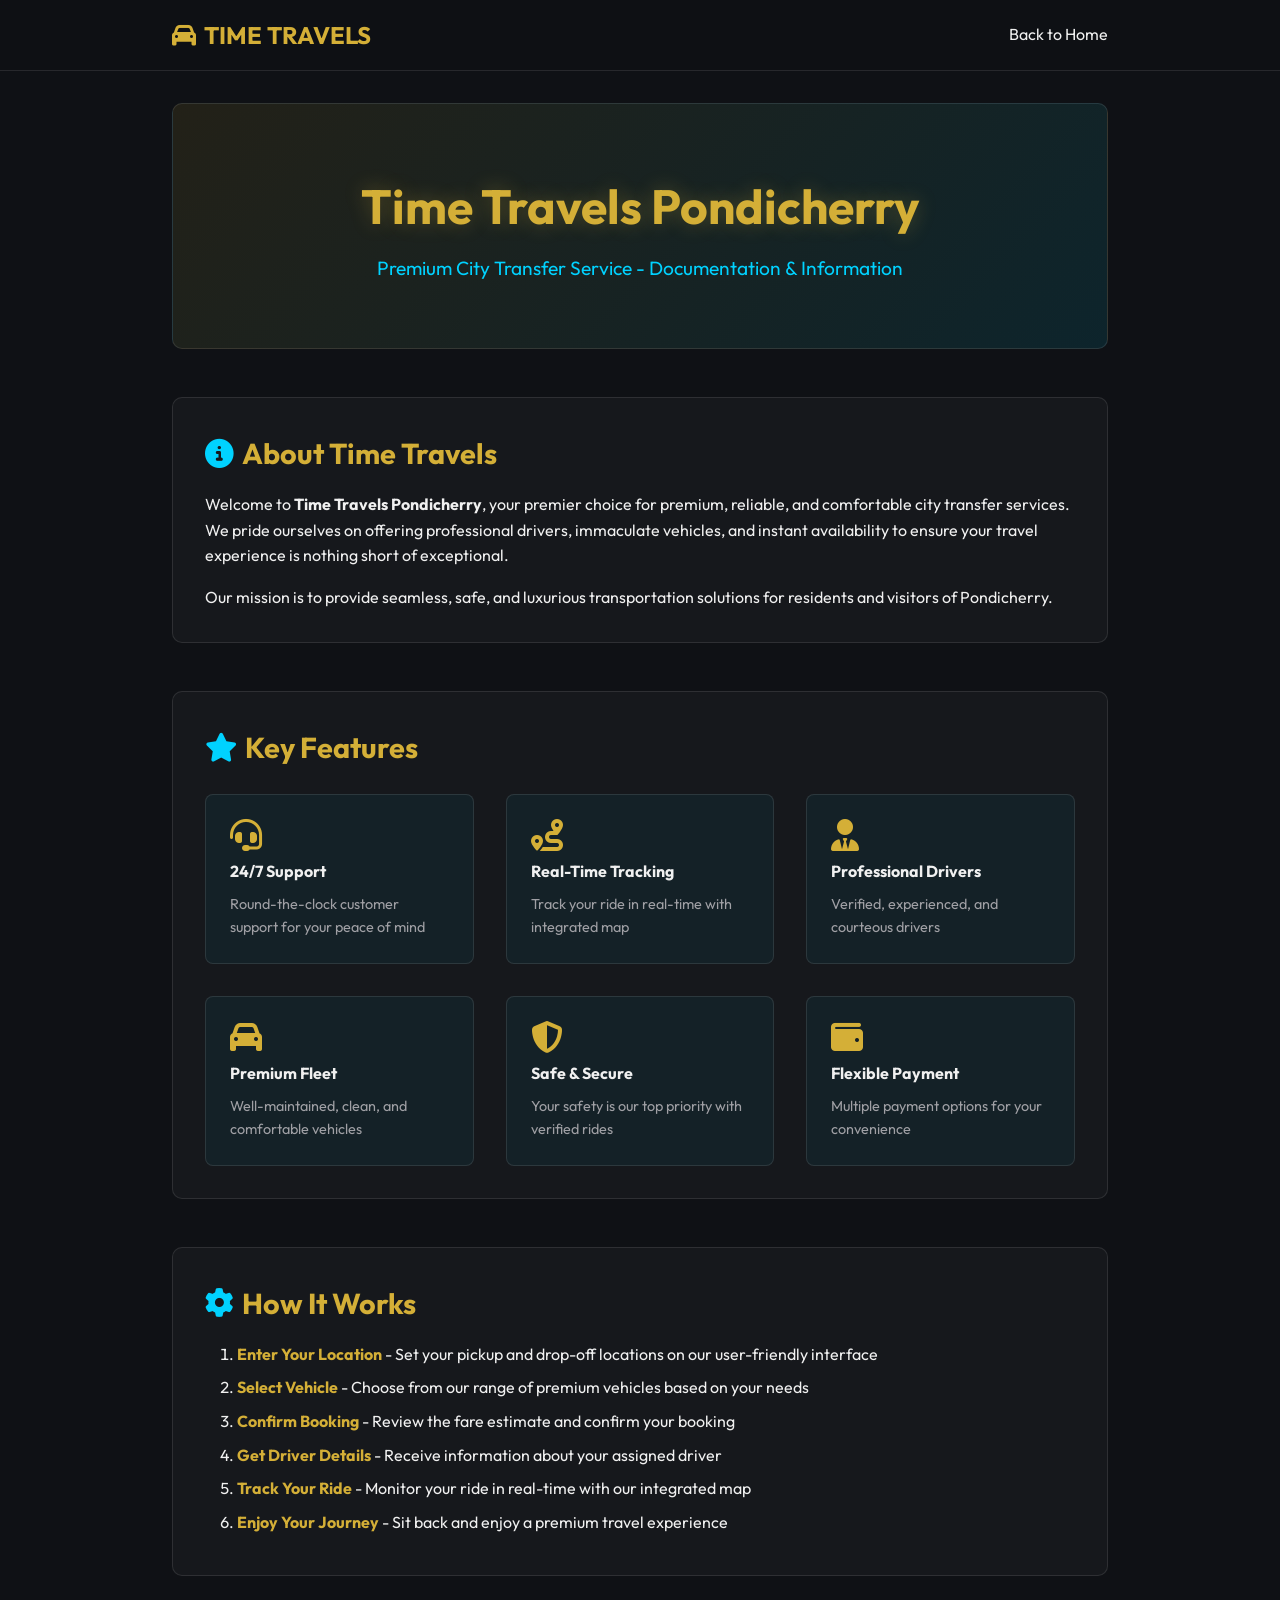
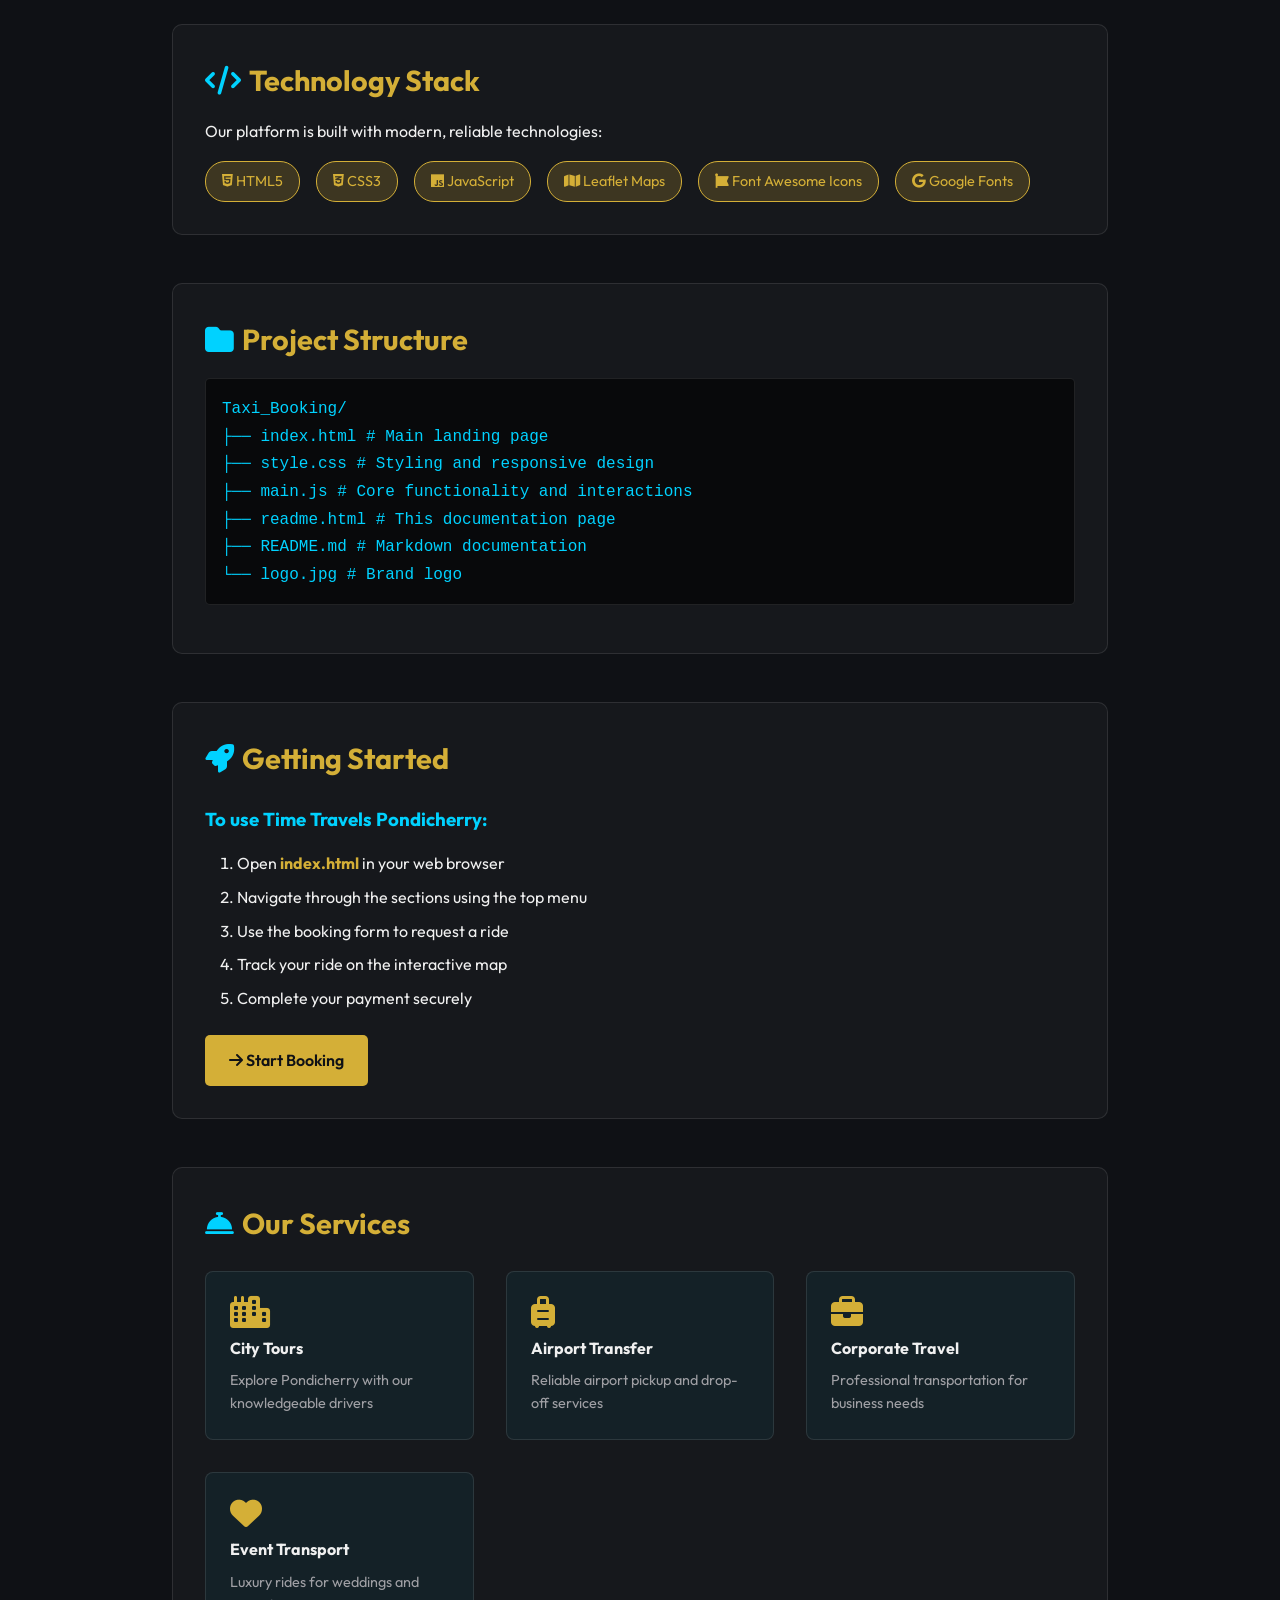
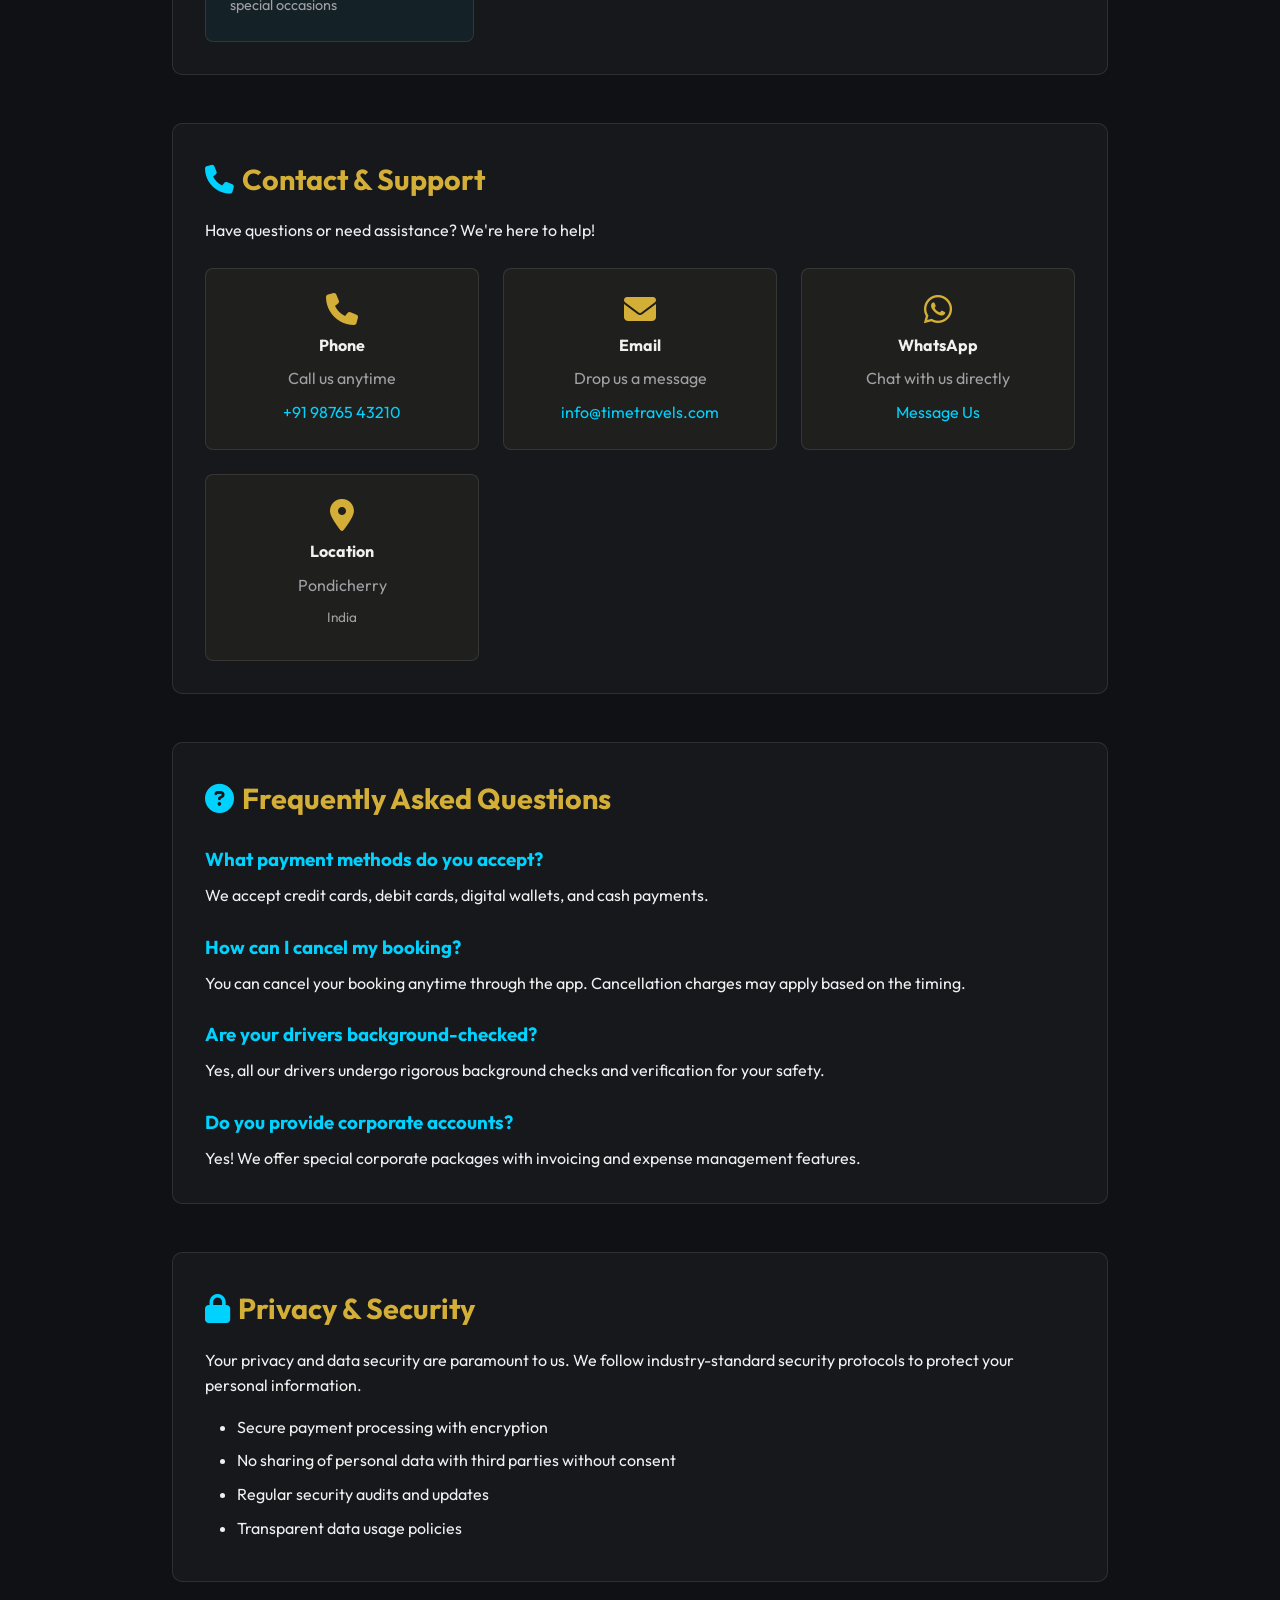
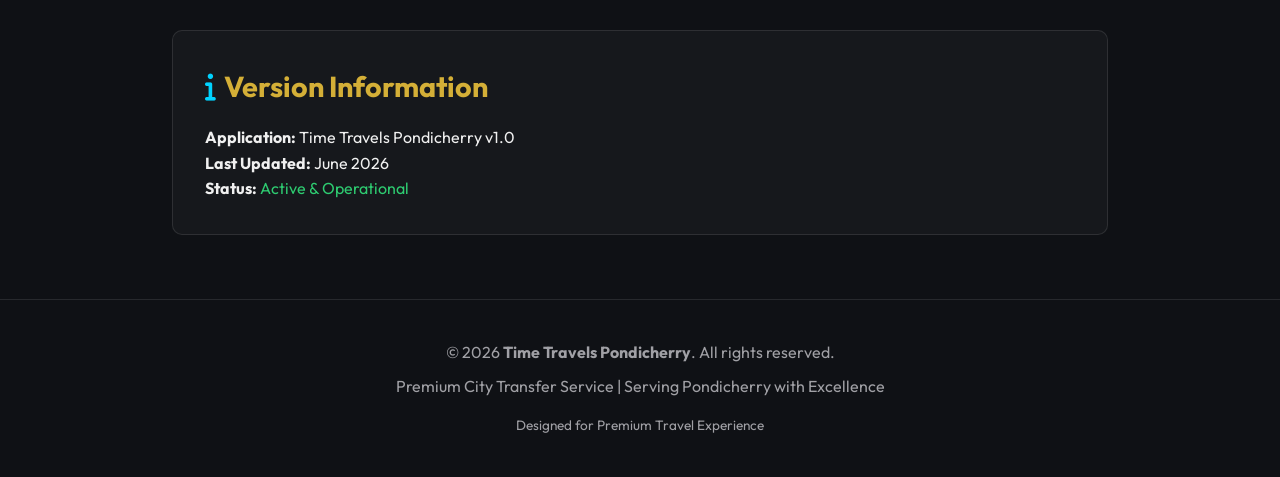
<file: readme.html>
<!DOCTYPE html>
<html lang="en">

<head>
    <meta charset="UTF-8">
    <meta name="viewport" content="width=device-width, initial-scale=1.0">
    <title>Time Travels Pondicherry | README</title>
    <meta name="description" content="Time Travels Pondicherry - Premium City Transfer Service Documentation">
    <link rel="icon" href="logo.jpg">
    <link rel="preconnect" href="https://fonts.googleapis.com">
    <link rel="preconnect" href="https://fonts.gstatic.com" crossorigin>
    <link href="https://fonts.googleapis.com/css2?family=Outfit:wght@300;400;500;700;900&display=swap" rel="stylesheet">
    <link rel="stylesheet" href="https://cdnjs.cloudflare.com/ajax/libs/font-awesome/6.4.0/css/all.min.css">
    <style>
        :root {
            --bg-dark: #0f1115;
            --bg-darker: #08090b;
            --card-bg: rgba(255, 255, 255, 0.03);
            --card-border: rgba(255, 255, 255, 0.1);
            --primary-color: #d4af37;
            --primary-hover: #f1c40f;
            --accent-color: #00d2ff;
            --text-main: #f0f0f0;
            --text-muted: #a0a0a5;
            --success: #2ecc71;
            --transition: all 0.3s cubic-bezier(0.25, 0.8, 0.25, 1);
        }

        * {
            margin: 0;
            padding: 0;
            box-sizing: border-box;
        }

        html {
            scroll-behavior: smooth;
        }

        body {
            font-family: 'Outfit', sans-serif;
            background-color: var(--bg-dark);
            color: var(--text-main);
            line-height: 1.6;
            overflow-x: hidden;
        }

        .container {
            max-width: 1000px;
            margin: 0 auto;
            padding: 0 2rem;
        }

        /* Navigation */
        nav {
            background: rgba(15, 17, 21, 0.95);
            backdrop-filter: blur(10px);
            padding: 1rem 0;
            border-bottom: 1px solid var(--card-border);
            position: sticky;
            top: 0;
            z-index: 100;
        }

        .nav-content {
            display: flex;
            justify-content: space-between;
            align-items: center;
            max-width: 1000px;
            margin: 0 auto;
            padding: 0 2rem;
        }

        .nav-logo {
            font-size: 1.5rem;
            font-weight: 700;
            color: var(--primary-color);
            text-decoration: none;
            display: flex;
            align-items: center;
            gap: 0.5rem;
        }

        .nav-links a {
            color: var(--text-main);
            text-decoration: none;
            margin-left: 2rem;
            transition: var(--transition);
        }

        .nav-links a:hover {
            color: var(--primary-color);
        }

        /* Header */
        .readme-header {
            text-align: center;
            padding: 4rem 0;
            background: linear-gradient(135deg, rgba(212, 175, 55, 0.1) 0%, rgba(0, 210, 255, 0.1) 100%);
            border-radius: 10px;
            margin-top: 2rem;
            border: 1px solid var(--card-border);
        }

        .readme-header h1 {
            font-size: 3rem;
            color: var(--primary-color);
            margin-bottom: 0.5rem;
            text-shadow: 0 0 20px rgba(212, 175, 55, 0.3);
        }

        .readme-header p {
            color: var(--accent-color);
            font-size: 1.2rem;
        }

        /* Content Sections */
        .section {
            margin: 3rem 0;
            padding: 2rem;
            background: var(--card-bg);
            border: 1px solid var(--card-border);
            border-radius: 10px;
        }

        .section h2 {
            color: var(--primary-color);
            margin-bottom: 1rem;
            font-size: 1.8rem;
            display: flex;
            align-items: center;
            gap: 0.5rem;
        }

        .section h2 i {
            color: var(--accent-color);
        }

        .section h3 {
            color: var(--accent-color);
            margin: 1.5rem 0 0.5rem 0;
        }

        .feature-grid {
            display: grid;
            grid-template-columns: repeat(auto-fit, minmax(250px, 1fr));
            gap: 2rem;
            margin-top: 1.5rem;
        }

        .feature-card {
            background: rgba(0, 210, 255, 0.05);
            border: 1px solid var(--card-border);
            padding: 1.5rem;
            border-radius: 8px;
            transition: var(--transition);
        }

        .feature-card:hover {
            background: rgba(212, 175, 55, 0.1);
            border-color: var(--primary-color);
            transform: translateY(-5px);
        }

        .feature-card i {
            color: var(--primary-color);
            font-size: 2rem;
            margin-bottom: 0.5rem;
        }

        .feature-card h4 {
            color: var(--text-main);
            margin-bottom: 0.5rem;
        }

        .feature-card p {
            color: var(--text-muted);
            font-size: 0.9rem;
        }

        /* Code Block */
        .code-block {
            background: var(--bg-darker);
            border: 1px solid var(--card-border);
            padding: 1rem;
            border-radius: 5px;
            overflow-x: auto;
            margin: 1rem 0;
        }

        .code-block code {
            color: var(--accent-color);
            font-family: 'Courier New', monospace;
        }

        /* List Styling */
        .section ul, .section ol {
            margin-left: 2rem;
            margin-top: 1rem;
        }

        .section li {
            margin: 0.5rem 0;
            color: var(--text-main);
        }

        .section li strong {
            color: var(--primary-color);
        }

        /* Tech Stack */
        .tech-stack {
            display: flex;
            flex-wrap: wrap;
            gap: 1rem;
            margin-top: 1rem;
        }

        .tech-badge {
            background: rgba(212, 175, 55, 0.2);
            border: 1px solid var(--primary-color);
            color: var(--primary-color);
            padding: 0.5rem 1rem;
            border-radius: 20px;
            font-size: 0.9rem;
        }

        /* Contact Section */
        .contact-grid {
            display: grid;
            grid-template-columns: repeat(auto-fit, minmax(200px, 1fr));
            gap: 1.5rem;
            margin-top: 1.5rem;
        }

        .contact-box {
            background: rgba(212, 175, 55, 0.05);
            padding: 1.5rem;
            border-radius: 8px;
            border: 1px solid var(--card-border);
            text-align: center;
        }

        .contact-box i {
            color: var(--primary-color);
            font-size: 2rem;
            margin-bottom: 0.5rem;
        }

        .contact-box p {
            color: var(--text-muted);
            margin: 0.5rem 0;
        }

        .contact-box a {
            color: var(--accent-color);
            text-decoration: none;
        }

        .contact-box a:hover {
            color: var(--primary-color);
        }

        /* Button */
        .btn {
            display: inline-block;
            background: var(--primary-color);
            color: var(--bg-dark);
            padding: 0.8rem 1.5rem;
            border-radius: 5px;
            text-decoration: none;
            font-weight: 600;
            transition: var(--transition);
            margin-top: 1rem;
        }

        .btn:hover {
            background: var(--primary-hover);
            transform: translateX(5px);
        }

        /* Footer */
        footer {
            text-align: center;
            padding: 2rem;
            border-top: 1px solid var(--card-border);
            color: var(--text-muted);
            margin-top: 4rem;
        }

        footer p {
            margin: 0.5rem 0;
        }

        /* Responsive */
        @media (max-width: 768px) {
            .readme-header h1 {
                font-size: 2rem;
            }

            .nav-links {
                display: none;
            }

            .section {
                padding: 1rem;
            }
        }
    </style>
</head>

<body>
    <!-- Navigation -->
    <nav>
        <div class="nav-content">
            <a href="index.html" class="nav-logo">
                <i class="fas fa-car"></i>
                TIME TRAVELS
            </a>
            <div class="nav-links">
                <a href="index.html">Back to Home</a>
            </div>
        </div>
    </nav>

    <!-- Header -->
    <div class="container">
        <div class="readme-header">
            <h1>Time Travels Pondicherry</h1>
            <p>Premium City Transfer Service - Documentation & Information</p>
        </div>

        <!-- About Section -->
        <section class="section">
            <h2><i class="fas fa-info-circle"></i> About Time Travels</h2>
            <p>Welcome to <strong>Time Travels Pondicherry</strong>, your premier choice for premium, reliable, and comfortable city transfer services. We pride ourselves on offering professional drivers, immaculate vehicles, and instant availability to ensure your travel experience is nothing short of exceptional.</p>
            <p style="margin-top: 1rem;">Our mission is to provide seamless, safe, and luxurious transportation solutions for residents and visitors of Pondicherry.</p>
        </section>

        <!-- Features Section -->
        <section class="section">
            <h2><i class="fas fa-star"></i> Key Features</h2>
            <div class="feature-grid">
                <div class="feature-card">
                    <i class="fas fa-headset"></i>
                    <h4>24/7 Support</h4>
                    <p>Round-the-clock customer support for your peace of mind</p>
                </div>
                <div class="feature-card">
                    <i class="fas fa-route"></i>
                    <h4>Real-Time Tracking</h4>
                    <p>Track your ride in real-time with integrated map</p>
                </div>
                <div class="feature-card">
                    <i class="fas fa-user-tie"></i>
                    <h4>Professional Drivers</h4>
                    <p>Verified, experienced, and courteous drivers</p>
                </div>
                <div class="feature-card">
                    <i class="fas fa-car"></i>
                    <h4>Premium Fleet</h4>
                    <p>Well-maintained, clean, and comfortable vehicles</p>
                </div>
                <div class="feature-card">
                    <i class="fas fa-shield-alt"></i>
                    <h4>Safe & Secure</h4>
                    <p>Your safety is our top priority with verified rides</p>
                </div>
                <div class="feature-card">
                    <i class="fas fa-wallet"></i>
                    <h4>Flexible Payment</h4>
                    <p>Multiple payment options for your convenience</p>
                </div>
            </div>
        </section>

        <!-- How It Works Section -->
        <section class="section">
            <h2><i class="fas fa-cog"></i> How It Works</h2>
            <ol>
                <li><strong>Enter Your Location</strong> - Set your pickup and drop-off locations on our user-friendly interface</li>
                <li><strong>Select Vehicle</strong> - Choose from our range of premium vehicles based on your needs</li>
                <li><strong>Confirm Booking</strong> - Review the fare estimate and confirm your booking</li>
                <li><strong>Get Driver Details</strong> - Receive information about your assigned driver</li>
                <li><strong>Track Your Ride</strong> - Monitor your ride in real-time with our integrated map</li>
                <li><strong>Enjoy Your Journey</strong> - Sit back and enjoy a premium travel experience</li>
            </ol>
        </section>

        <!-- Technology Stack -->
        <section class="section">
            <h2><i class="fas fa-code"></i> Technology Stack</h2>
            <p>Our platform is built with modern, reliable technologies:</p>
            <div class="tech-stack">
                <span class="tech-badge"><i class="fab fa-html5"></i> HTML5</span>
                <span class="tech-badge"><i class="fab fa-css3-alt"></i> CSS3</span>
                <span class="tech-badge"><i class="fab fa-js"></i> JavaScript</span>
                <span class="tech-badge"><i class="fas fa-map"></i> Leaflet Maps</span>
                <span class="tech-badge"><i class="fas fa-font-awesome"></i> Font Awesome Icons</span>
                <span class="tech-badge"><i class="fab fa-google"></i> Google Fonts</span>
            </div>
        </section>

        <!-- File Structure -->
        <section class="section">
            <h2><i class="fas fa-folder"></i> Project Structure</h2>
            <div class="code-block">
                <code>Taxi_Booking/<br/>
├── index.html          # Main landing page<br/>
├── style.css           # Styling and responsive design<br/>
├── main.js             # Core functionality and interactions<br/>
├── readme.html         # This documentation page<br/>
├── README.md           # Markdown documentation<br/>
└── logo.jpg            # Brand logo
                </code>
            </div>
        </section>

        <!-- Getting Started -->
        <section class="section">
            <h2><i class="fas fa-rocket"></i> Getting Started</h2>
            <h3>To use Time Travels Pondicherry:</h3>
            <ol>
                <li>Open <strong>index.html</strong> in your web browser</li>
                <li>Navigate through the sections using the top menu</li>
                <li>Use the booking form to request a ride</li>
                <li>Track your ride on the interactive map</li>
                <li>Complete your payment securely</li>
            </ol>
            <a href="index.html" class="btn"><i class="fas fa-arrow-right"></i> Start Booking</a>
        </section>

        <!-- Services Section -->
        <section class="section">
            <h2><i class="fas fa-concierge-bell"></i> Our Services</h2>
            <div class="feature-grid">
                <div class="feature-card">
                    <i class="fas fa-city"></i>
                    <h4>City Tours</h4>
                    <p>Explore Pondicherry with our knowledgeable drivers</p>
                </div>
                <div class="feature-card">
                    <i class="fas fa-suitcase-rolling"></i>
                    <h4>Airport Transfer</h4>
                    <p>Reliable airport pickup and drop-off services</p>
                </div>
                <div class="feature-card">
                    <i class="fas fa-briefcase"></i>
                    <h4>Corporate Travel</h4>
                    <p>Professional transportation for business needs</p>
                </div>
                <div class="feature-card">
                    <i class="fas fa-heart"></i>
                    <h4>Event Transport</h4>
                    <p>Luxury rides for weddings and special occasions</p>
                </div>
            </div>
        </section>

        <!-- Contact & Support -->
        <section class="section">
            <h2><i class="fas fa-phone"></i> Contact & Support</h2>
            <p>Have questions or need assistance? We're here to help!</p>
            <div class="contact-grid">
                <div class="contact-box">
                    <i class="fas fa-phone"></i>
                    <h4>Phone</h4>
                    <p>Call us anytime</p>
                    <a href="tel:+919876543210">+91 98765 43210</a>
                </div>
                <div class="contact-box">
                    <i class="fas fa-envelope"></i>
                    <h4>Email</h4>
                    <p>Drop us a message</p>
                    <a href="mailto:info@timetravels.com">info@timetravels.com</a>
                </div>
                <div class="contact-box">
                    <i class="fab fa-whatsapp"></i>
                    <h4>WhatsApp</h4>
                    <p>Chat with us directly</p>
                    <a href="https://wa.me/919876543210">Message Us</a>
                </div>
                <div class="contact-box">
                    <i class="fas fa-map-marker-alt"></i>
                    <h4>Location</h4>
                    <p>Pondicherry</p>
                    <p style="font-size: 0.85rem;">India</p>
                </div>
            </div>
        </section>

        <!-- FAQ Section -->
        <section class="section">
            <h2><i class="fas fa-question-circle"></i> Frequently Asked Questions</h2>
            <h3>What payment methods do you accept?</h3>
            <p>We accept credit cards, debit cards, digital wallets, and cash payments.</p>

            <h3>How can I cancel my booking?</h3>
            <p>You can cancel your booking anytime through the app. Cancellation charges may apply based on the timing.</p>

            <h3>Are your drivers background-checked?</h3>
            <p>Yes, all our drivers undergo rigorous background checks and verification for your safety.</p>

            <h3>Do you provide corporate accounts?</h3>
            <p>Yes! We offer special corporate packages with invoicing and expense management features.</p>
        </section>

        <!-- Privacy & Terms -->
        <section class="section">
            <h2><i class="fas fa-lock"></i> Privacy & Security</h2>
            <p>Your privacy and data security are paramount to us. We follow industry-standard security protocols to protect your personal information.</p>
            <ul>
                <li>Secure payment processing with encryption</li>
                <li>No sharing of personal data with third parties without consent</li>
                <li>Regular security audits and updates</li>
                <li>Transparent data usage policies</li>
            </ul>
        </section>

        <!-- Version Info -->
        <section class="section">
            <h2><i class="fas fa-info"></i> Version Information</h2>
            <p><strong>Application:</strong> Time Travels Pondicherry v1.0</p>
            <p><strong>Last Updated:</strong> June 2026</p>
            <p><strong>Status:</strong> <span style="color: var(--success);">Active & Operational</span></p>
        </section>
    </div>

    <!-- Footer -->
    <footer>
        <p>&copy; 2026 <strong>Time Travels Pondicherry</strong>. All rights reserved.</p>
        <p>Premium City Transfer Service | Serving Pondicherry with Excellence</p>
        <p style="margin-top: 1rem; font-size: 0.85rem;">Designed for Premium Travel Experience</p>
    </footer>
</body>

</html>
</file>
